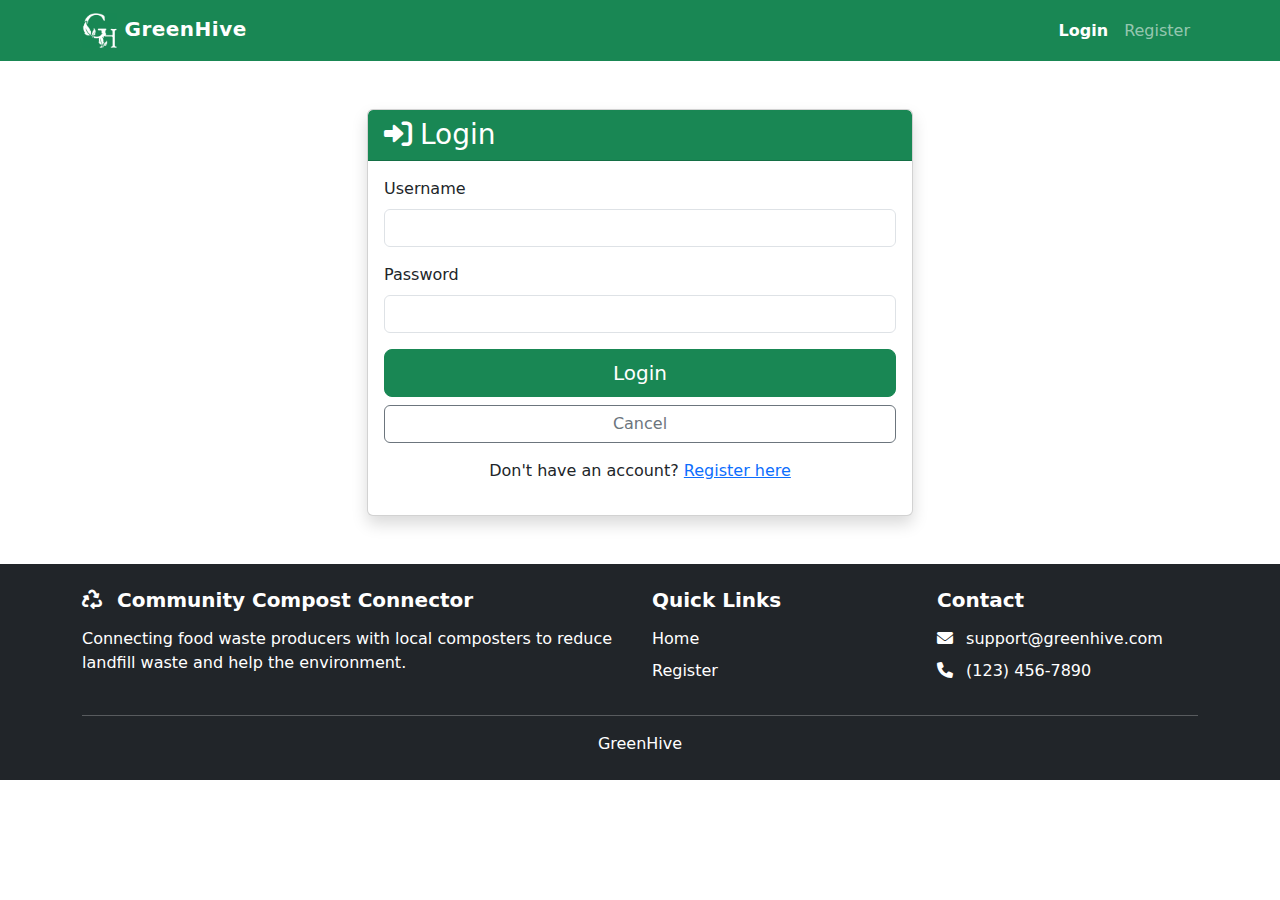
<file: frontend/login.html>
<!DOCTYPE html>
<html lang="en">
<head>
    <meta charset="UTF-8">
    <meta name="viewport" content="width=device-width, initial-scale=1.0">
    <title>Login - Community Compost Connector</title>
    <link rel="stylesheet" href="static/css/styles.css">
    <link href="https://cdn.jsdelivr.net/npm/bootstrap@5.3.0-alpha1/dist/css/bootstrap.min.css" rel="stylesheet">
    <link rel="stylesheet" href="https://cdnjs.cloudflare.com/ajax/libs/font-awesome/6.0.0/css/all.min.css">
</head>
<body>
    <nav class="navbar navbar-expand-lg navbar-dark bg-success">
        <div class="container">
            <a class="navbar-brand" href="index.html">
                <img id="logo" src= "static/images/logo.jpg" alt="logo">
                GreenHive
            </a>
            <button class="navbar-toggler" type="button" data-bs-toggle="collapse" data-bs-target="#navbarNav">
                <span class="navbar-toggler-icon"></span>
            </button>
            <div class="collapse navbar-collapse" id="navbarNav">
                <ul class="navbar-nav ms-auto">
                    <li class="nav-item">
                        <a class="nav-link active" href="login.html">Login</a>
                    </li>
                    <li class="nav-item">
                        <a class="nav-link" href="/register">Register</a>
                    </li>
                </ul>
            </div>
        </div>
    </nav>

    <div class="container mt-5">
        <div class="row justify-content-center">
            <div class="col-md-6">
                <div class="card shadow">
                    <div class="card-header bg-success text-white">
                        <h3 class="mb-0"><i class="fas fa-sign-in-alt me-2"></i>Login</h3>
                    </div>
                    <div class="card-body">
                        <form id="login-form">
                            <div class="mb-3">
                                <label for="username" class="form-label">Username</label>
                                <input type="text" class="form-control" id="username" name="username" required>
                            </div>
                            <div class="mb-3">
                                <label for="password" class="form-label">Password</label>
                                <input type="password" class="form-control" id="password" name="password" required>
                            </div>
                            <div class="d-grid gap-2">
                                <button type="submit" class="btn btn-success btn-lg">Login</button>
                                <a href="index.html" class="btn btn-outline-secondary">Cancel</a>
                            </div>
                            <div id="login-error" class="text-danger mt-3" style="display: none;"></div>
                        </form>
                        <div class="mt-3 text-center">
                            <p>Don't have an account? <a href="register.html">Register here</a></p>
                        </div>
                    </div>
                </div>
            </div>
        </div>
    </div>

    <footer class="bg-dark text-white py-4 mt-5">
        <div class="container">
            <div class="row">
                <div class="col-md-6">
                    <h5><i class="fas fa-recycle me-2"></i> Community Compost Connector</h5>
                    <p>Connecting food waste producers with local composters to reduce landfill waste and help the environment.</p>
                </div>
                <div class="col-md-3">
                    <h5>Quick Links</h5>
                    <ul class="list-unstyled">
                        <li><a href="index.html" class="text-white">Home</a></li>
                        <li><a href="register.html" class="text-white">Register</a></li>
                    </ul>
                </div>
                <div class="col-md-3">
                    <h5>Contact</h5>
                    <ul class="list-unstyled">
                        <li><i class="fas fa-envelope me-2"></i> support@greenhive.com</li>
                        <li><i class="fas fa-phone me-2"></i> (123) 456-7890</li>
                    </ul>
                </div>
            </div>
            <hr>
            <div class="text-center">
                <p class="mb-0">GreenHive</p>
            </div>
        </div>
    </footer>

    <script src="https://cdn.jsdelivr.net/npm/bootstrap@5.3.0-alpha1/dist/js/bootstrap.bundle.min.js"></script>
    <script src="static/js/login.js"></script>
</body>
</html>
</file>
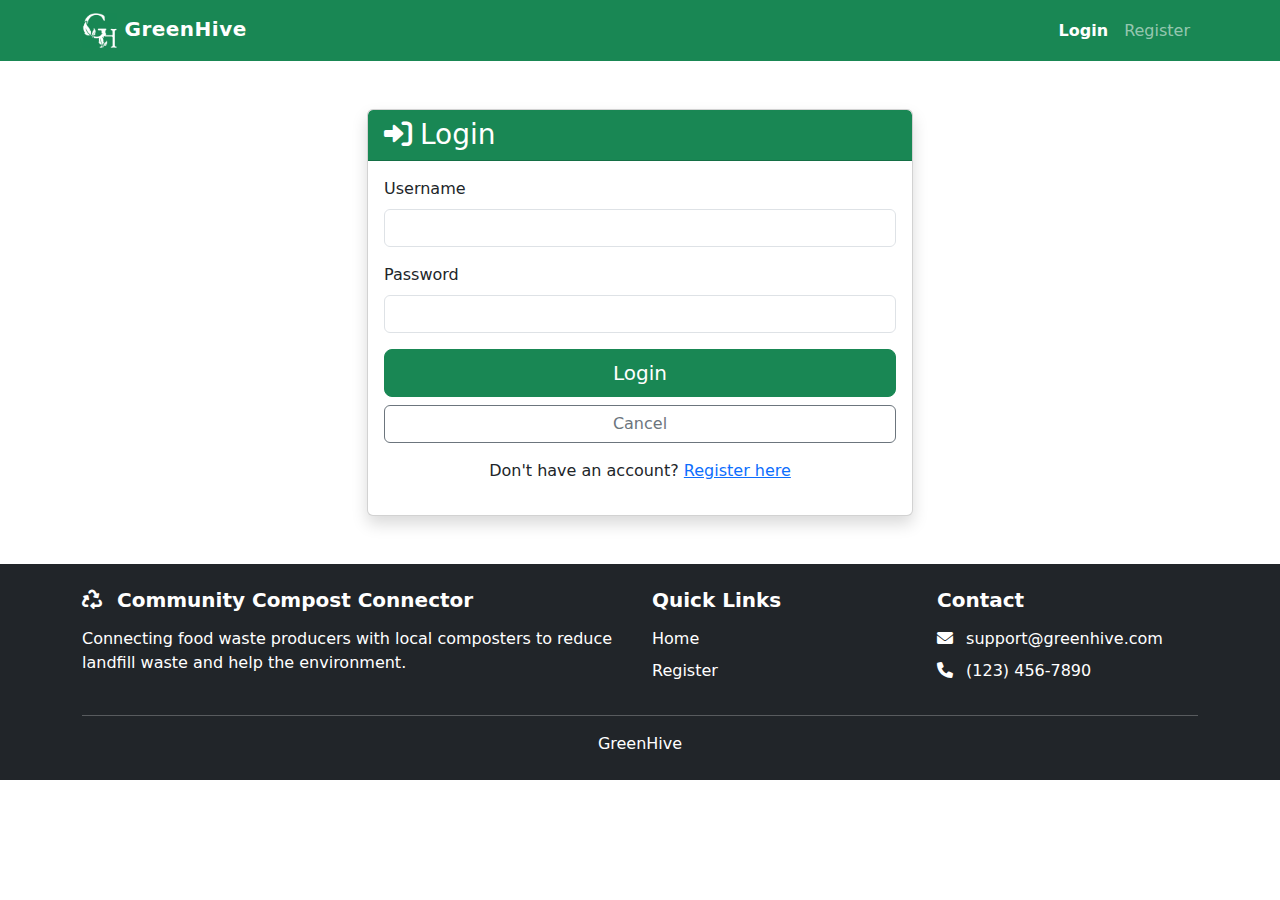
<file: frontend/matches.html>
<!DOCTYPE html>
<html lang="en">
<head>
    <meta charset="UTF-8">
    <meta name="viewport" content="width=device-width, initial-scale=1.0">
    <title>My Matches - Community Compost Connector</title>
    <link rel="stylesheet" href="static/css/styles.css">
    <link href="https://cdn.jsdelivr.net/npm/bootstrap@5.3.0-alpha1/dist/css/bootstrap.min.css" rel="stylesheet">
    <link rel="stylesheet" href="https://cdnjs.cloudflare.com/ajax/libs/font-awesome/6.0.0/css/all.min.css">
</head>
<body>
    <nav class="navbar navbar-expand-lg navbar-dark bg-success">
        <div class="container">
            <a class="navbar-brand" href="index.html">
                <img id="logo" src= "static/images/logo.jpg" alt="logo">
                GreenHive
            </a>
            <button class="navbar-toggler" type="button" data-bs-toggle="collapse" data-bs-target="#navbarNav">
                <span class="navbar-toggler-icon"></span>
            </button>
            <div class="collapse navbar-collapse" id="navbarNav">
                <ul class="navbar-nav ms-auto">
                    <li class="nav-item">
                        <a class="nav-link" href="/dashboard">Dashboard</a>
                    </li>
                    <li class="nav-item">
                        <a class="nav-link" href="/listing_form">Create Listing</a>
                    </li>
                    <li class="nav-item">
                        <a class="nav-link active" href="matches.html">My Matches</a>
                    </li>
                    <li class="nav-item">
                        <a class="nav-link" href="#" id="logout-link">Logout</a>
                    </li>
                </ul>
            </div>
        </div>
    </nav>

    <div class="container mt-4">
        <h1 class="mb-4">My Matches</h1>
        
        <ul class="nav nav-tabs mb-4" id="matchesTabs" role="tablist">
            <li class="nav-item" role="presentation">
                <button class="nav-link active" id="pending-tab" data-bs-toggle="tab" data-bs-target="#pending" type="button" role="tab">Pending</button>
            </li>
            <li class="nav-item" role="presentation">
                <button class="nav-link" id="accepted-tab" data-bs-toggle="tab" data-bs-target="#accepted" type="button" role="tab">Accepted</button>
            </li>
            <li class="nav-item" role="presentation">
                <button class="nav-link" id="completed-tab" data-bs-toggle="tab" data-bs-target="#completed" type="button" role="tab">Completed</button>
            </li>
        </ul>
        
        <div class="tab-content" id="matchesTabContent">
            <!-- Pending Matches Tab -->
            <div class="tab-pane fade show active" id="pending" role="tabpanel">
                <div id="pending-matches-container">
                    <div class="alert alert-info" id="no-pending-matches" style="display: none;">
                        <i class="fas fa-info-circle me-2"></i> You don't have any pending matches at the moment.
                    </div>
                    <!-- Pending matches will be loaded here dynamically -->
                </div>
            </div>
            
            <!-- Accepted Matches Tab -->
            <div class="tab-pane fade" id="accepted" role="tabpanel">
                <div id="accepted-matches-container">
                    <div class="alert alert-info" id="no-accepted-matches" style="display: none;">
                        <i class="fas fa-info-circle me-2"></i> You don't have any accepted matches at the moment.
                    </div>
                    <!-- Accepted matches will be loaded here dynamically -->
                </div>
            </div>
            
            <!-- Completed Matches Tab -->
            <div class="tab-pane fade" id="completed" role="tabpanel">
                <div id="completed-matches-container">
                    <div class="alert alert-info" id="no-completed-matches" style="display: none;">
                        <i class="fas fa-info-circle me-2"></i> You don't have any completed matches yet.
                    </div>
                    <!-- Completed matches will be loaded here dynamically -->
                </div>
                
                <div id="impact-summary" class="mt-4 p-4 bg-light rounded shadow-sm" style="display: none;">
                    <h3>Your Environmental Impact</h3>
                    <div class="row mt-3">
                        <div class="col-md-4 mb-3">
                            <div class="card border-0 bg-success bg-opacity-10 p-3">
                                <h4 class="text-success"><span id="user-waste-diverted">0</span> kg</h4>
                                <p class="mb-0">Waste Diverted</p>
                            </div>
                        </div>
                        <div class="col-md-4 mb-3">
                            <div class="card border-0 bg-success bg-opacity-10 p-3">
                                <h4 class="text-success"><span id="user-co2-saved">0</span> kg</h4>
                                <p class="mb-0">CO2 Saved</p>
                            </div>
                        </div>
                        <div class="col-md-4 mb-3">
                            <div class="card border-0 bg-success bg-opacity-10 p-3">
                                <h4 class="text-success"><span id="user-water-saved">0</span> L</h4>
                                <p class="mb-0">Water Saved</p>
                            </div>
                        </div>
                    </div>
                </div>
            </div>
        </div>
    </div>
    
    <!-- Match Card Template (hidden, will be cloned by JavaScript) -->
    <template id="match-card-template">
        <div class="card mb-3 match-card">
            <div class="card-header d-flex justify-content-between align-items-center">
                <div>
                    <span class="badge bg-primary waste-type">Food Scraps</span>
                    <span class="badge bg-secondary quantity">5 kg</span>
                </div>
                <span class="badge match-status">Pending</span>
            </div>
            <div class="card-body">
                <div class="row">
                    <div class="col-md-8">
                        <h5 class="card-title other-user">User Name</h5>
                        <p class="card-text">
                            <i class="fas fa-calendar me-2"></i><span class="availability-dates">Mar 27 - Apr 3, 2025</span><br>
                            <i class="fas fa-clock me-2"></i><span class="pickup-times">Any time</span><br>
                            <i class="fas fa-map-marker-alt me-2"></i><span class="location">City, State</span>
                        </p>
                        <p class="contact-info">
                            <i class="fas fa-envelope me-2"></i><a href="mailto:user@example.com" class="email-link">user@example.com</a>
                        </p>
                    </div>
                    <div class="col-md-4 text-end">
                        <div class="match-actions">
                            <!-- Action buttons will be added dynamically based on match status and user type -->
                        </div>
                    </div>
                </div>
            </div>
            <div class="card-footer text-muted">
                <small>Match Score: <span class="match-score">85%</span> • Created: <span class="created-at">Mar 25, 2025</span></small>
            </div>
        </div>
    </template>
    
    <!-- Confirmation Modal -->
    <div class="modal fade" id="confirmationModal" tabindex="-1" aria-hidden="true">
        <div class="modal-dialog">
            <div class="modal-content">
                <div class="modal-header">
                    <h5 class="modal-title" id="confirmationModalTitle">Confirm Action</h5>
                    <button type="button" class="btn-close" data-bs-dismiss="modal" aria-label="Close"></button>
                </div>
                <div class="modal-body" id="confirmationModalBody">
                    Are you sure you want to proceed with this action?
                </div>
                <div class="modal-footer">
                    <button type="button" class="btn btn-secondary" data-bs-dismiss="modal">Cancel</button>
                    <button type="button" class="btn btn-primary" id="confirmActionBtn">Confirm</button>
                </div>
            </div>
        </div>
    </div>

    <footer class="bg-dark text-white py-4 mt-5">
        <div class="container">
            <div class="row">
                <div class="col-md-6">
                    <h5><i class="fas fa-recycle me-2"></i> Community Compost Connector</h5>
                    <p>Connecting food waste producers with local composters to reduce landfill waste and help the environment.</p>
                </div>
                <div class="col-md-3">
                    <h5>Quick Links</h5>
                    <ul class="list-unstyled">
                        <li><a href="index.html" class="text-white">Home</a></li>
                        <li><a href="dashboard.html" class="text-white">Dashboard</a></li>
                        <li><a href="listing_form.html" class="text-white">Create Listing</a></li>
                    </ul>
                </div>
                <div class="col-md-3">
                    <h5>Contact</h5>
                    <ul class="list-unstyled">
                        <li><i class="fas fa-envelope me-2"></i> support@greenhive.com</li>
                        <li><i class="fas fa-phone me-2"></i> (123) 456-7890</li>
                    </ul>
                </div>
            </div>
            <hr>
            <div class="text-center">
                <p class="mb-0">GreenHive</p>
            </div>
        </div>
    </footer>

    <script src="https://cdn.jsdelivr.net/npm/bootstrap@5.3.0-alpha1/dist/js/bootstrap.bundle.min.js"></script>
    <script src="static/js/matches.js"></script>
</body>
</html>
</file>
<file: frontend/static/css/styles.css>
/* Main Stylesheet for Community Compost Connector */

/* Global Styles */
:root {
    --primary-color: #198754;
    --primary-dark: #0f5132;
    --primary-light: #d1e7dd;
    --secondary-color: #6c757d;
    --light-color: #f8f9fa;
    --dark-color: #212529;
    --success-color: #28a745;
    --info-color: #17a2b8;
    --warning-color: #ffc107;
    --danger-color: #dc3545;
  }
  #logo{
    width: 35px;
  }
  body {
    font-family: 'Segoe UI', Tahoma, Geneva, Verdana, sans-serif;
    line-height: 1.6;
    color: var(--dark-color);
    background-color: #f9f9f9;
  }
  
  /* Header & Navigation */
  .navbar-brand {
    font-weight: 600;
    letter-spacing: 0.5px;
  }
  
  .nav-link {
    font-weight: 500;
  }
  
  .nav-link.active {
    font-weight: 600;
  }
  
  /* Hero Section */
  .hero-section {
    background-color: var(--primary-light);
    padding: 60px 0;
    margin-bottom: 30px;
  }
  
  .hero-section h1 {
    color: var(--primary-dark);
    font-weight: 700;
  }
  
  .hero-section .lead {
    font-size: 1.25rem;
    color: var(--primary-dark);
  }
  
  /* Cards */
  .card {
    border-radius: 10px;
    overflow: hidden;
    transition: transform 0.3s ease, box-shadow 0.3s ease;
  }
  
  .card:hover {
    transform: translateY(-5px);
    box-shadow: 0 10px 20px rgba(0, 0, 0, 0.1);
  }
  
  .card-header {
    font-weight: 600;
  }
  
  /* Buttons */
  .btn {
    border-radius: 5px;
    padding: 8px 16px;
    font-weight: 500;
  }
  
  .btn-success {
    background-color: var(--primary-color);
    border-color: var(--primary-color);
  }
  
  .btn-success:hover {
    background-color: var(--primary-dark);
    border-color: var(--primary-dark);
  }
  
  .btn-outline-success {
    color: var(--primary-color);
    border-color: var(--primary-color);
  }
  
  .btn-outline-success:hover {
    background-color: var(--primary-color);
    color: white;
  }
  
  /* Forms */
  .form-label {
    font-weight: 500;
    margin-bottom: 0.5rem;
  }
  
  .form-control, .form-select {
    border-radius: 5px;
    padding: 10px 15px;
    border: 1px solid #ced4da;
  }
  
  .form-control:focus, .form-select:focus {
    border-color: var(--primary-color);
    box-shadow: 0 0 0 0.25rem rgba(25, 135, 84, 0.25);
  }
  
  /* Badges */
  .badge {
    padding: 6px 10px;
    font-weight: 500;
    border-radius: 5px;
  }
  
  /* Impact Stats */
  .impact-stats .card {
    border-radius: 10px;
    text-align: center;
    padding: 20px;
  }
  
  .impact-stats h3 {
    font-size: 2rem;
    font-weight: 700;
    margin-bottom: 5px;
  }
  
  /* Match Cards */
  .match-card {
    margin-bottom: 20px;
  }
  
  .match-card .card-header {
    background-color: #f8f9fa;
    border-bottom: 1px solid rgba(0,0,0,0.125);
  }
  
  .match-card .card-title {
    margin-bottom: 0.5rem;
    font-weight: 600;
  }
  
  .match-card .card-text {
    margin-bottom: 0.5rem;
  }
  
  .match-card .badge {
    margin-right: 5px;
  }
  
  .match-status.badge-pending {
    background-color: var(--warning-color);
  }
  
  .match-status.badge-accepted {
    background-color: var(--success-color);
  }
  
  .match-status.badge-rejected {
    background-color: var(--danger-color);
  }
  
  .match-status.badge-completed {
    background-color: var(--info-color);
  }
  
  /* Dashboard */
  .dashboard-stats {
    margin-bottom: 30px;
  }
  
  .dashboard-stats .card {
    text-align: center;
    padding: 20px;
    border: none;
    border-radius: 10px;
  }
  
  .dashboard-stats .card-title {
    font-size: 1rem;
    font-weight: 600;
    margin-bottom: 10px;
  }
  
  .dashboard-stats .card-value {
    font-size: 2.5rem;
    font-weight: 700;
    color: var(--primary-color);
  }
  
  /* Tabs */
  .nav-tabs .nav-link {
    color: var(--secondary-color);
    font-weight: 500;
    padding: 10px 20px;
  }
  
  .nav-tabs .nav-link.active {
    color: var(--primary-color);
    font-weight: 600;
  }
  
  /* Footer */
  footer {
    margin-top: 60px;
  }
  
  footer h5 {
    font-weight: 600;
    margin-bottom: 15px;
  }
  
  footer ul li {
    margin-bottom: 8px;
  }
  
  footer a {
    text-decoration: none;
    transition: color 0.3s ease;
  }
  
  footer a:hover {
    text-decoration: underline;
  }
  
  /* Responsive Adjustments */
  @media (max-width: 768px) {
    .hero-section {
      padding: 40px 0;
    }
    
    .impact-stats h3 {
      font-size: 1.5rem;
    }
    
    .dashboard-stats .card-value {
      font-size: 2rem;
    }
  }
  
  /* Animations */
  @keyframes fadeIn {
    from { opacity: 0; }
    to { opacity: 1; }
  }
  
  .fade-in {
    animation: fadeIn 0.5s ease-in;
  }
  
  /* Utility Classes */
  .text-success {
    color: var(--primary-color) !important;
  }
  
  .bg-success {
    background-color: var(--primary-color) !important;
  }
  
  .shadow-sm {
    box-shadow: 0 0.125rem 0.25rem rgba(0, 0, 0, 0.075) !important;
  }
  
  .shadow {
    box-shadow: 0 0.5rem 1rem rgba(0, 0, 0, 0.15) !important;
  }
</file>
